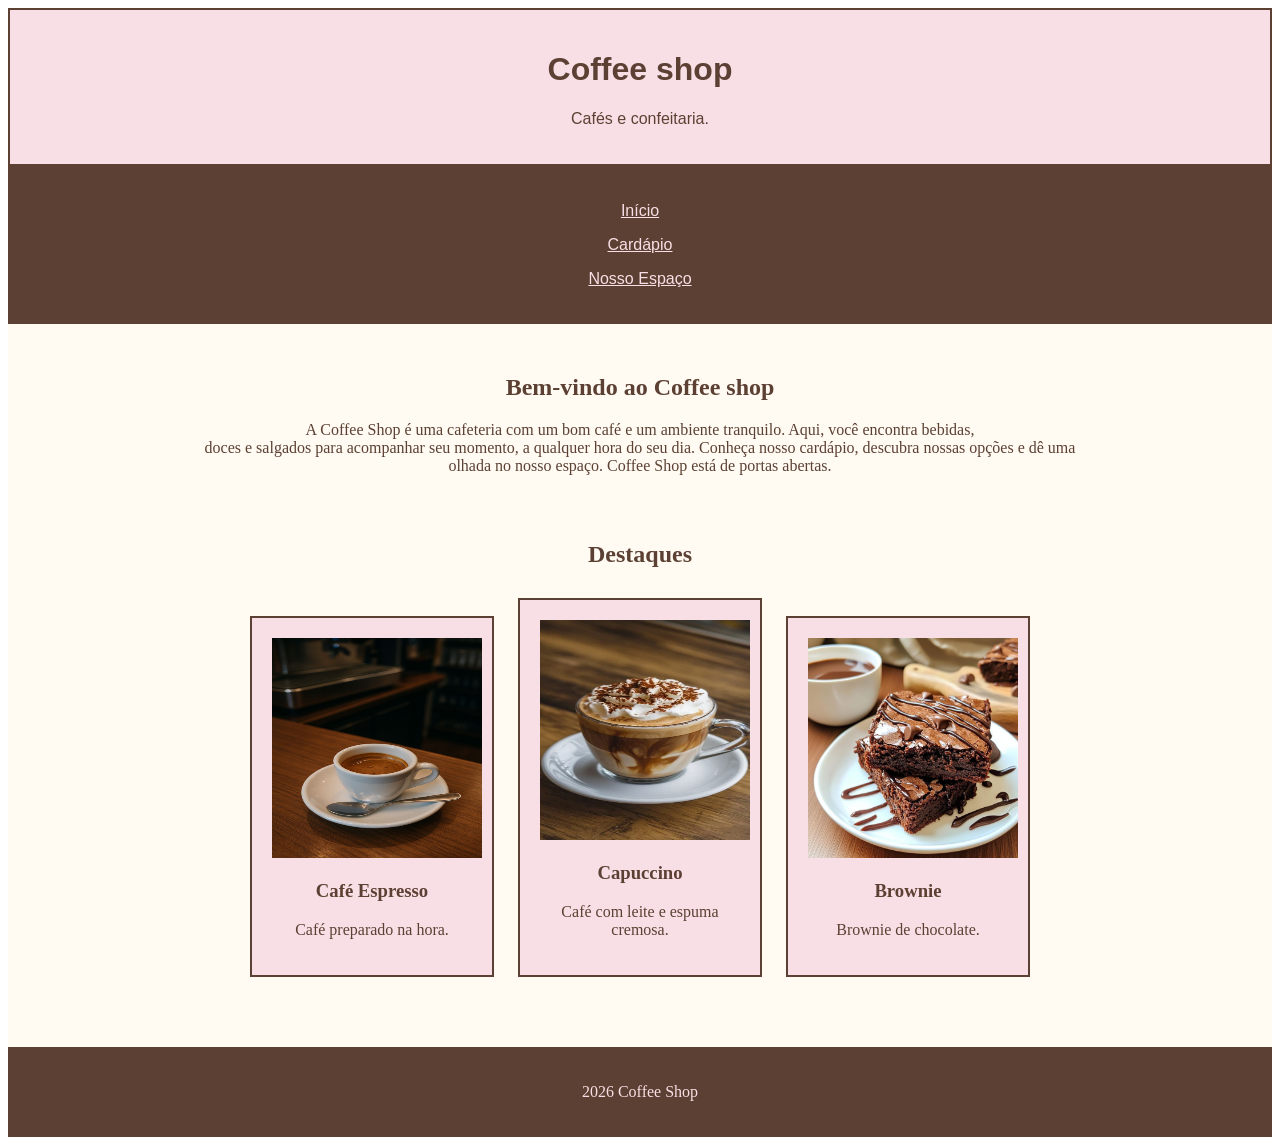
<file: index.html>
<!DOCTYPE html>
<html lang="br">
<head>
    <meta charset="UTF-8">
    <meta name="viewport" content="width=device-width, initial-scale=1.0">
    <title>Coffee shop</title>
    <link rel="stylesheet" href="style.css">
</head>
<body>
    <header class="titulo">
    <h1>Coffee shop</h1>
    <p>Cafés e confeitaria.</p>
</header>

   <nav class="menu">
    <p><a href="index.html">Início</a></p>
    <p><a href="cardapio.html">Cardápio</a></p>
    <p><a href="espaco.html">Nosso Espaço</a></p>
</nav>
    <main>
    <section class="apresentacao">
    <h2>Bem-vindo ao Coffee shop</h2>
    <p>
        A Coffee Shop é uma cafeteria com um bom café e
        um ambiente tranquilo. Aqui, você encontra bebidas,
    <br>doces e salgados para acompanhar seu momento,
        a qualquer hora do seu dia.
        Conheça nosso cardápio, descubra nossas opções e dê uma 
    <br>olhada no nosso espaço. Coffee Shop está de portas 
        abertas.
    </p>
<section id="destaques">
    <h2>Destaques</h2>
    <article class="produto">
        <img src="img/Café espresso.jpg" alt="Café espresso">
        <h3>Café Espresso</h3>
        <p>Café preparado na hora.</p>
    </article>

    <article class="produto">
        <img src="img/capuccino.jpg" alt="Capuccino">
        <h3>Capuccino</h3>
        <p>Café com leite e espuma cremosa.</p>
    </article>

    <article class="produto">
        <img src="img/Brownie de chocolate.jpg" alt="Brownie">
        <h3>Brownie</h3>
        <p>Brownie de chocolate.</p>
    </article>
</section>
</main>
<footer>
    <p>2026 Coffee Shop</p>
</footer>
</body>
</html>
</file>
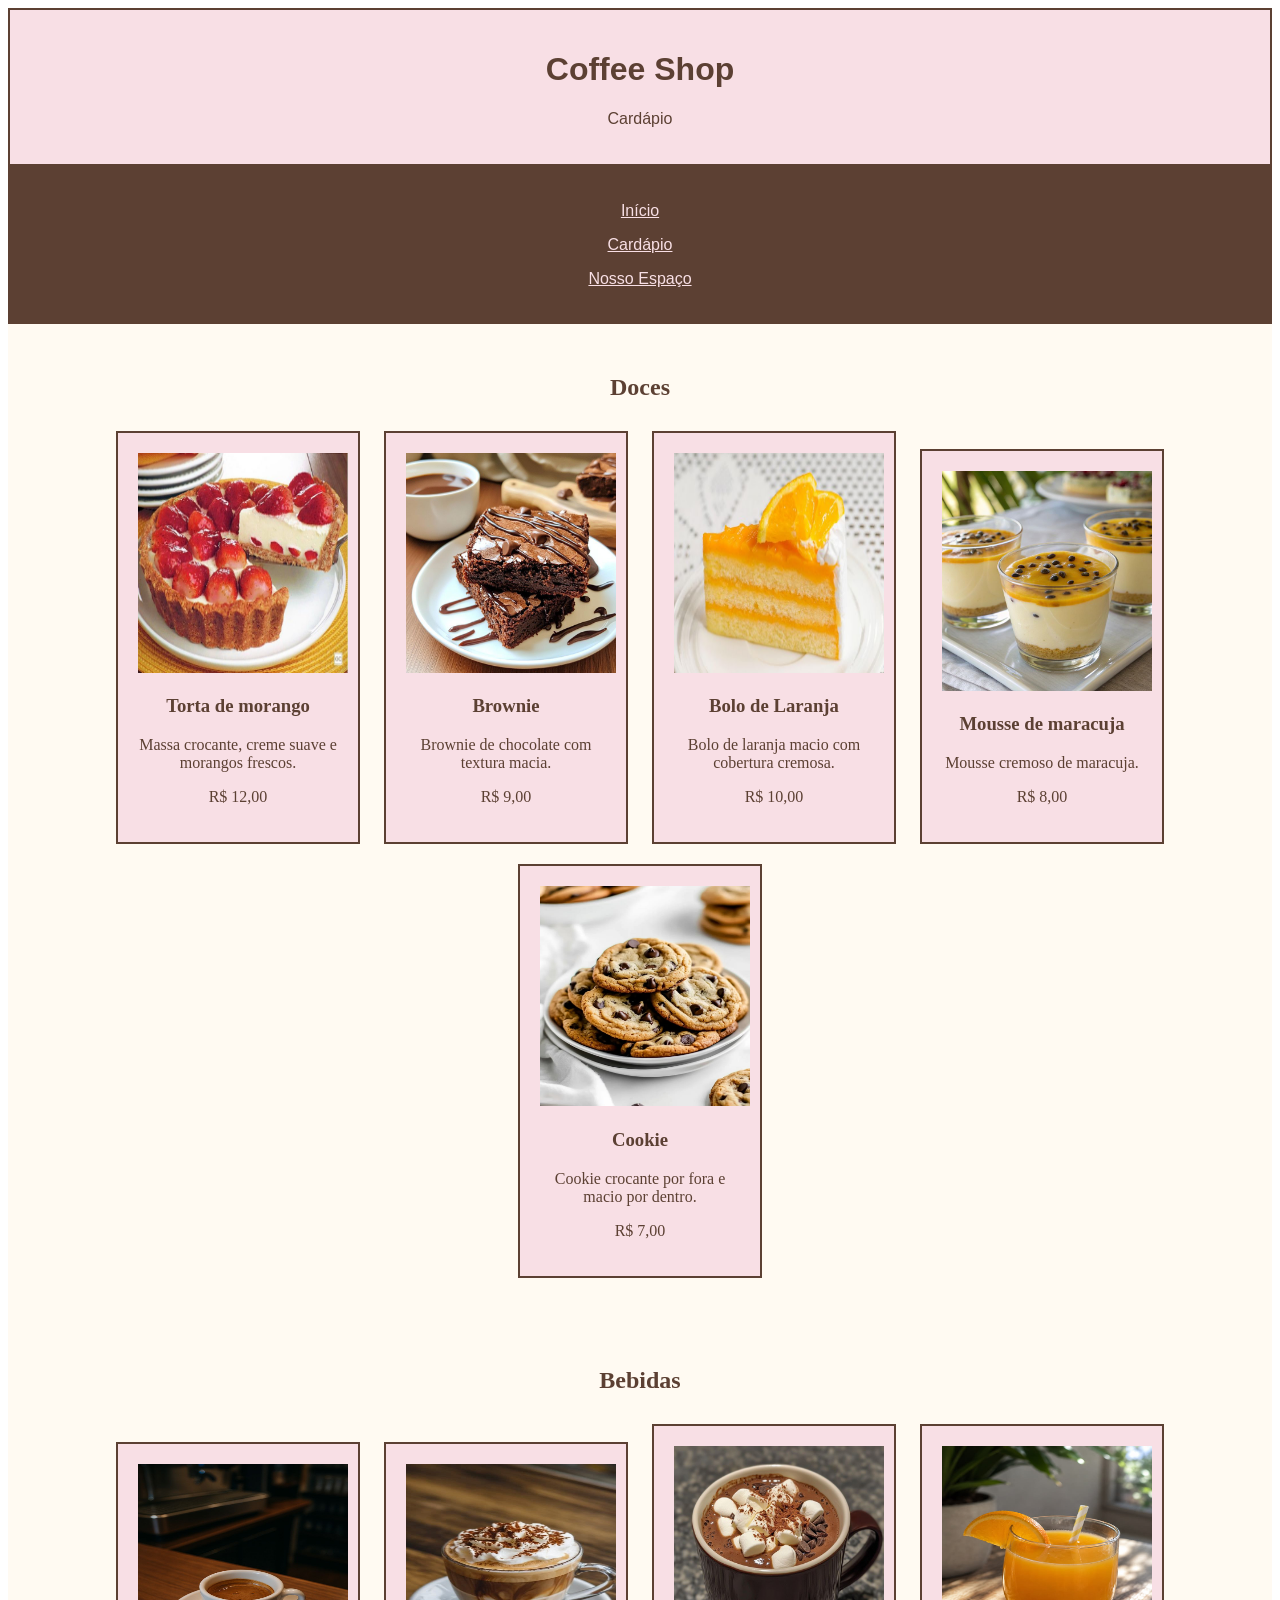
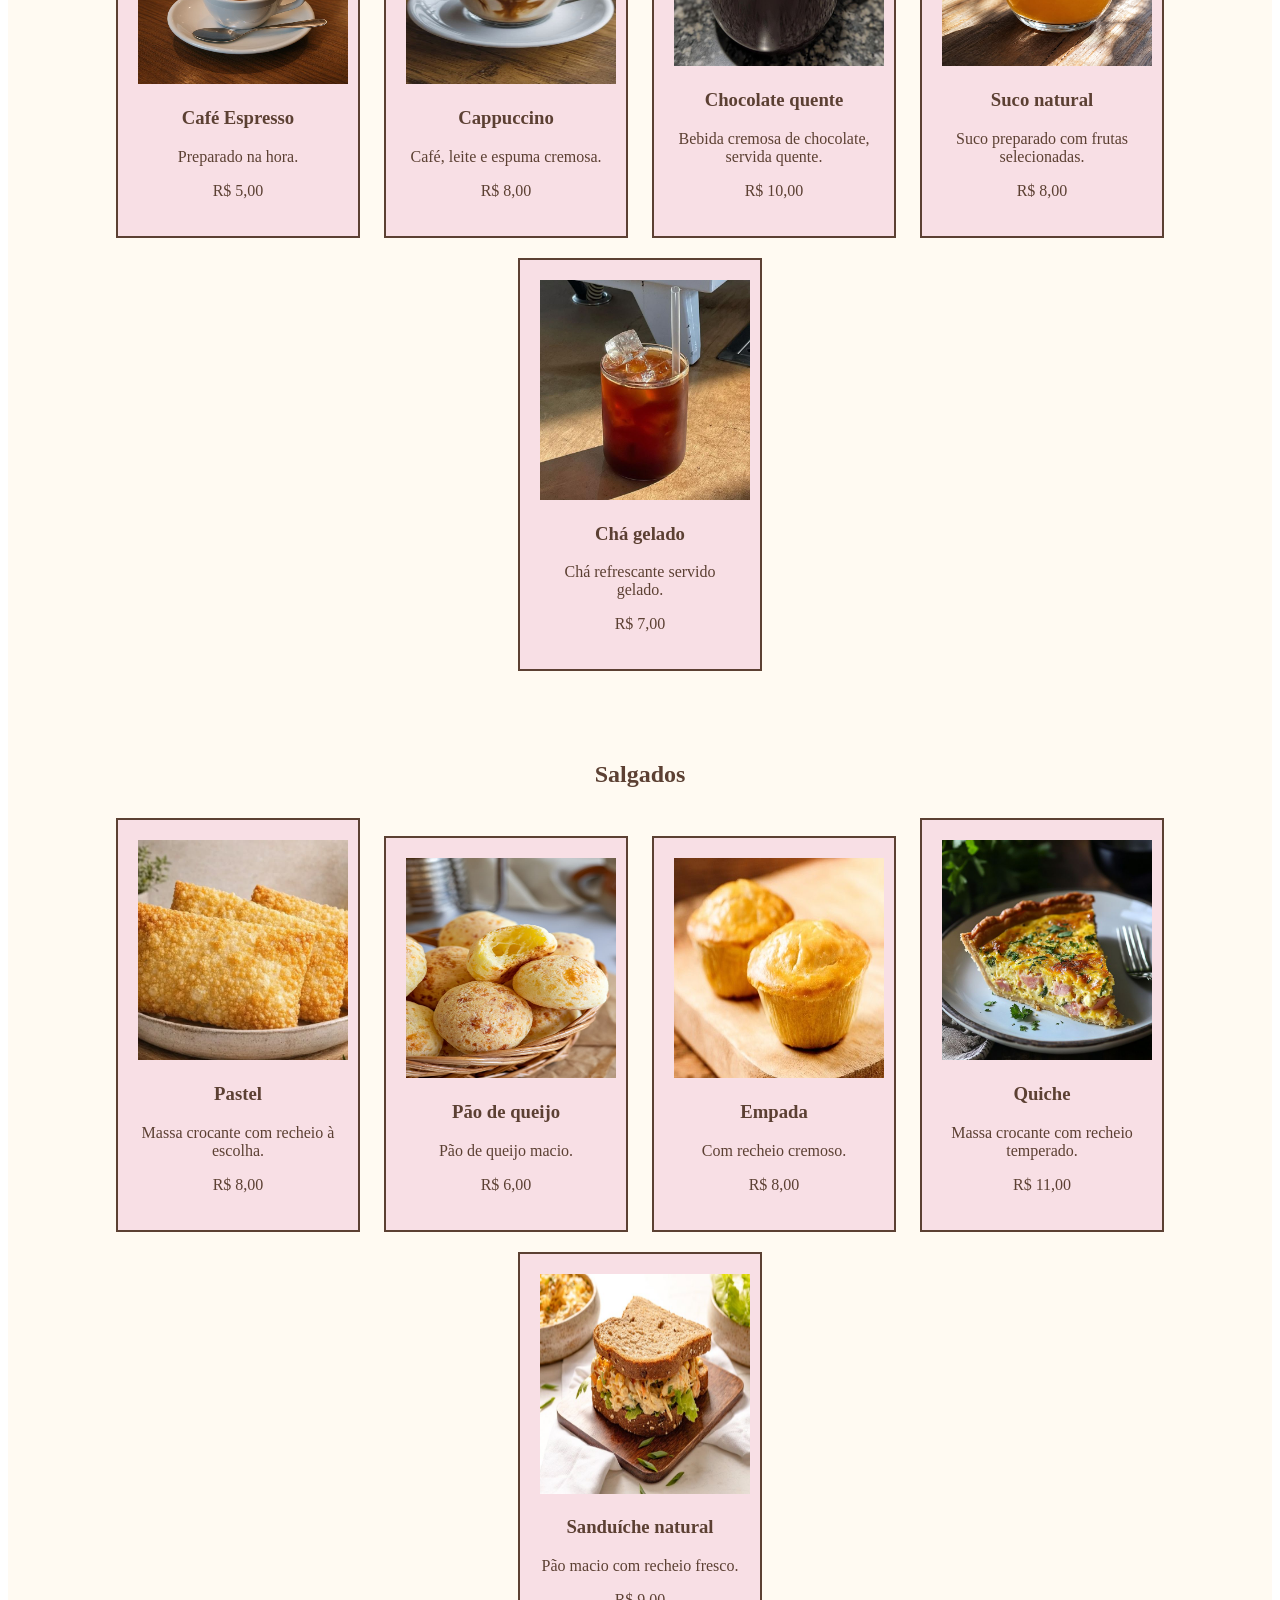
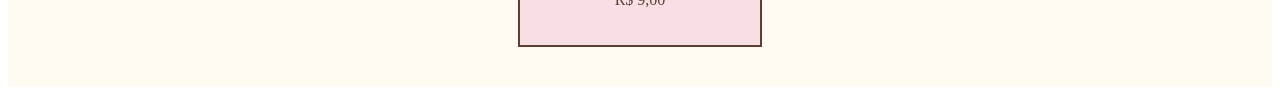
<file: cardapio.html>
<!DOCTYPE html>
<html lang="Br">
<head>
    <meta charset="UTF-8">
    <meta name="viewport" content="width=device-width, initial-scale=1.0">
    <title>Cardápio, Coffee shop</title>
    <link rel="stylesheet" href="style.css">
</head>
<body>

    <header class="titulo">
        <h1>Coffee Shop</h1>
        <p>Cardápio</p>
    </header>

   <nav class="menu">
        <p><a href="index.html">Início</a></p>
        <p><a href="cardapio.html">Cardápio</a></p>
        <p><a href="espaco.html">Nosso Espaço</a></p>
    </nav>

    <main>
<section class="doces">
    <h2>Doces</h2>

    <article class="produto">
         <img src="img/Torta de morango.jpg" alt="Torta de morango">
        <h3>Torta de morango</h3>
        <p>Massa crocante, creme suave e morangos frescos.</p>
        <p>R$ 12,00</p>
    </article>

    <article class="produto">
         <img src="img/Brownie de chocolate.jpg" alt="Brownie">
        <h3>Brownie</h3>
        <p>Brownie de chocolate com textura macia.</p>
        <p>R$ 9,00</p>
    </article>

    <article class="produto">
         <img src="img/bolo de laranja.jpg" alt="Bolo de Laranja">
        <h3>Bolo de Laranja</h3>
        <p>Bolo de laranja macio com cobertura cremosa.</p>
        <p>R$ 10,00</p>
    </article>

    <article class="produto">
        <img src="img/Mousse de Maracujá.jpg" alt="Mousse de Maracujá">
        <h3>Mousse de maracuja</h3>
        <p>Mousse cremoso de maracuja.</p>
        <p>R$ 8,00</p>
</article>

    <article class="produto">
        <img src="img/cookies.jpg" alt="Cookie">
        <h3>Cookie</h3>
        <p>Cookie crocante por fora e macio por dentro.</p>
        <p>R$ 7,00</p>
    </article>
</section>


<section>
    <h2>Bebidas</h2>

    <article class="produto">
        <img src="img/Café espresso.jpg" alt="Café espresso">
        <h3>Café Espresso</h3>
        <p>Preparado na hora.</p>
        <p>R$ 5,00</p>
    </article>

    <article class="produto">
        <img src="img/capuccino.jpg" alt="Capuccino">
        <h3>Cappuccino</h3>
        <p>Café, leite e espuma cremosa.</p>
        <p>R$ 8,00</p>
    </article>

        <article class="produto">
        <img src="img/chocolate quente.jpg" alt="Chocolate quente">
        <h3>Chocolate quente</h3>
        <p>Bebida cremosa de chocolate, servida quente.</p>
        <p>R$ 10,00</p>
    </article>

    <article class="produto">
        <img src="img/suco natural.jpg" alt="Suco natural">
        <h3>Suco natural</h3>
        <p>Suco preparado com frutas selecionadas.</p>
        <p>R$ 8,00</p>
    </article>

    <article class="produto">
        <img src="img/chá gelado.jpg" alt="Cha gelado">
        <h3>Chá gelado</h3>
        <p>Chá refrescante servido gelado.</p>
        <p>R$ 7,00</p>
    </article>
</section>

<section>
    <h2>Salgados</h2>

    <article class="produto">
        <img src="img/pastel.jpg" alt="Pastel">
        <h3>Pastel</h3>
        <p>Massa crocante com recheio à escolha.</p>
        <p>R$ 8,00</p>
    </article>


    <article class="produto">
        <img src="img/pão de queijo.jpg" alt="Pao de queijo">
        <h3>Pão de queijo</h3>
        <p>Pão de queijo macio.</p>
        <p>R$ 6,00</p>
    </article>

    <article class="produto">
        <img src="img/empada.jpg" alt="empada">
        <h3>Empada</h3>
        <p> Com recheio cremoso.</p>
        <p>R$ 8,00</p>
    </article>

    <article class="produto">
         <img src="img/quinche.jpg" alt="quiche">
        <h3>Quiche</h3>
        <p>Massa crocante com recheio temperado.</p>
        <p>R$ 11,00</p>
    </article>

    <article class="produto">
         <img src="img/Sanduíche natural.jpg" alt="Sanduíche natural">
        <h3>Sanduíche natural</h3>
        <p>Pão macio com recheio fresco.</p>
        <p>R$ 9,00</p>
    </article>
</section>

    </main>

</body>
</html>
</file>
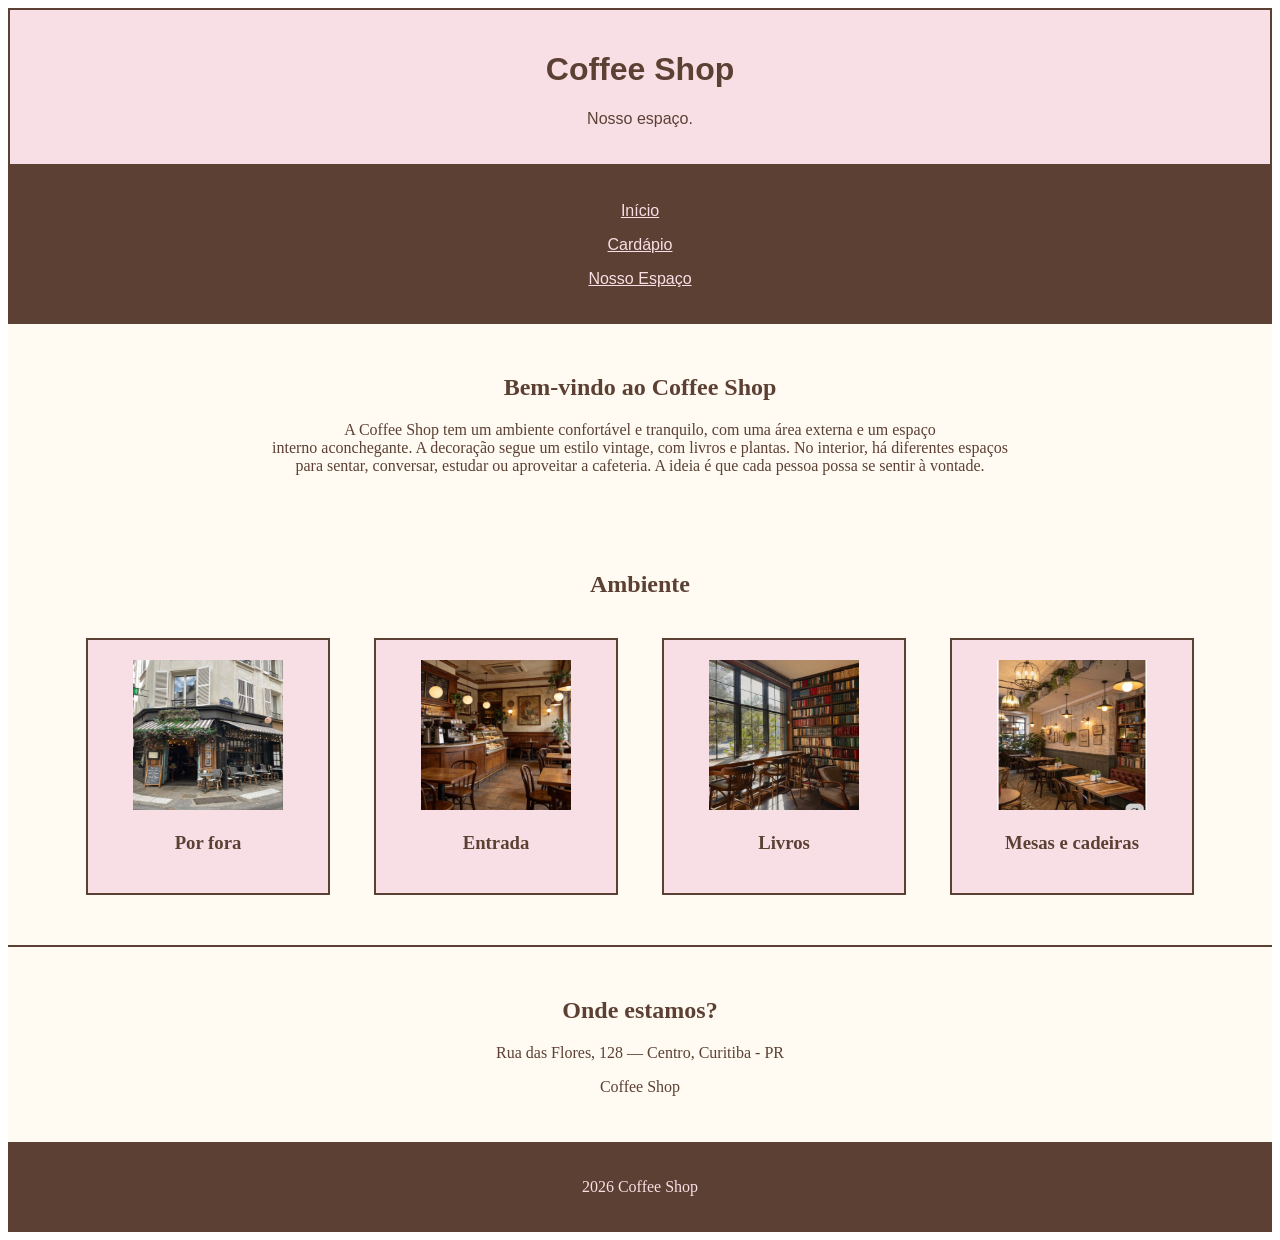
<file: espaco.html>
<!DOCTYPE html>
<html lang="BR">
<head>
    <meta charset="UTF-8">
    <meta name="viewport" content="width=device-width, initial-scale=1.0">
    <title>Nosso Espaço</title>
    <link rel="stylesheet" href="style.css">
</head>
<body>

<header class="titulo">
    <h1>Coffee Shop</h1>
    <p>Nosso espaço.</p>
</header>

<nav class="menu">
    <p><a href="index.html">Início</a></p>
    <p><a href="cardapio.html">Cardápio</a></p>
    <p><a href="espaco.html">Nosso Espaço</a></p>
</nav>

<main>

<section class="apresentacao">
    <h2>Bem-vindo ao Coffee Shop</h2>

    <p>
        A Coffee Shop tem um ambiente confortável e
        tranquilo, com uma área externa e um espaço
    <br>interno aconchegante.
        A decoração segue um estilo vintage, com livros
        e plantas. No interior, há diferentes espaços
    <br>para sentar, conversar, estudar ou aproveitar
        a cafeteria.
        A ideia é que cada pessoa possa se sentir à 
        vontade.
    </p>
</section>

<section class="Ambiente">
    <h2>Ambiente</h2>
    <article class="ambiente">
        <img src="img/por fora.jpg" alt="Por fora">
        <h3>Por fora</h3>
    </article>

    <article class="ambiente">
        <img src="img/café shop.jpg" alt="Entrada">
        <h3>Entrada</h3>
    </article>

    <article class="ambiente">
        <img src="img/livros.jpg" alt="Livros">
        <h3>Livros</h3>
    </article>

    <article class="ambiente">
        <img src="img/mesas.jpg" alt="Mesas e cadeiras">
        <h3>Mesas e cadeiras</h3>
    </article>
</section>

<section class="localizacao">
    <h2>Onde estamos?</h2>
    <p>Rua das Flores, 128 — Centro, Curitiba - PR</p>
    <p>Coffee Shop</p>
</section>
</main>
<footer>
    <p>2026 Coffee Shop</p>
</footer>
</body>
</html>
</file>
<file: style.css>
.titulo {
    background-color: #f8dfe5;
    color: #5c4033;
    text-align: center;
    padding:20px;
    border: 2px solid #5c4033;
   font-family:'Franklin Gothic Medium', 'Arial Narrow', Arial, sans-serif
}

.menu {
    background-color: #5c4033;
    text-align: center; 
    padding:20px;
}
.menu a {
    color: #f8dfe5;
    font-family: Arial, Helvetica, sans-serif;
}

.apresentacao {
    background-color: #fffaf2;
    color: #5c4033;
    text-align: center;
    padding: 30px;
}

section {
    background-color: #fffaf2;
    text-align: center;
    padding: 30px;
}

h2 {
    color: #5c4033;
}

.produto {
    background-color: #f8dfe5;
    color: #5c4033;
    padding: 20px;
    margin: 10px;
    width: 200px;
    display: inline-block;
    border: 2px solid #5c4033; 
    font-family:'Times New Roman', Times, serif
}

.produto img {
    width: 210px;
    height: 220px;
}

#destaques {
    padding: 30px;
}

.ambiente {
    background-color: #f8dfe5;
    color: #5c4033;
    width: 200px;
    display: inline-block;
    margin: 20px;
    padding: 20px;
    border: 2px solid #5c4033;;
}

.ambiente img {
    width: 150px;
    height: 150px;
}

.localizacao {
    background-color: #fffaf2;
    color: #5c4033;
    text-align: center;
    padding: 30px;
    border-top: 2px solid #5c4033;
}

footer {
    background-color: #5c4033;
    color: #f8dfe5;
    text-align: center;
    padding: 20px;
}
</file>
